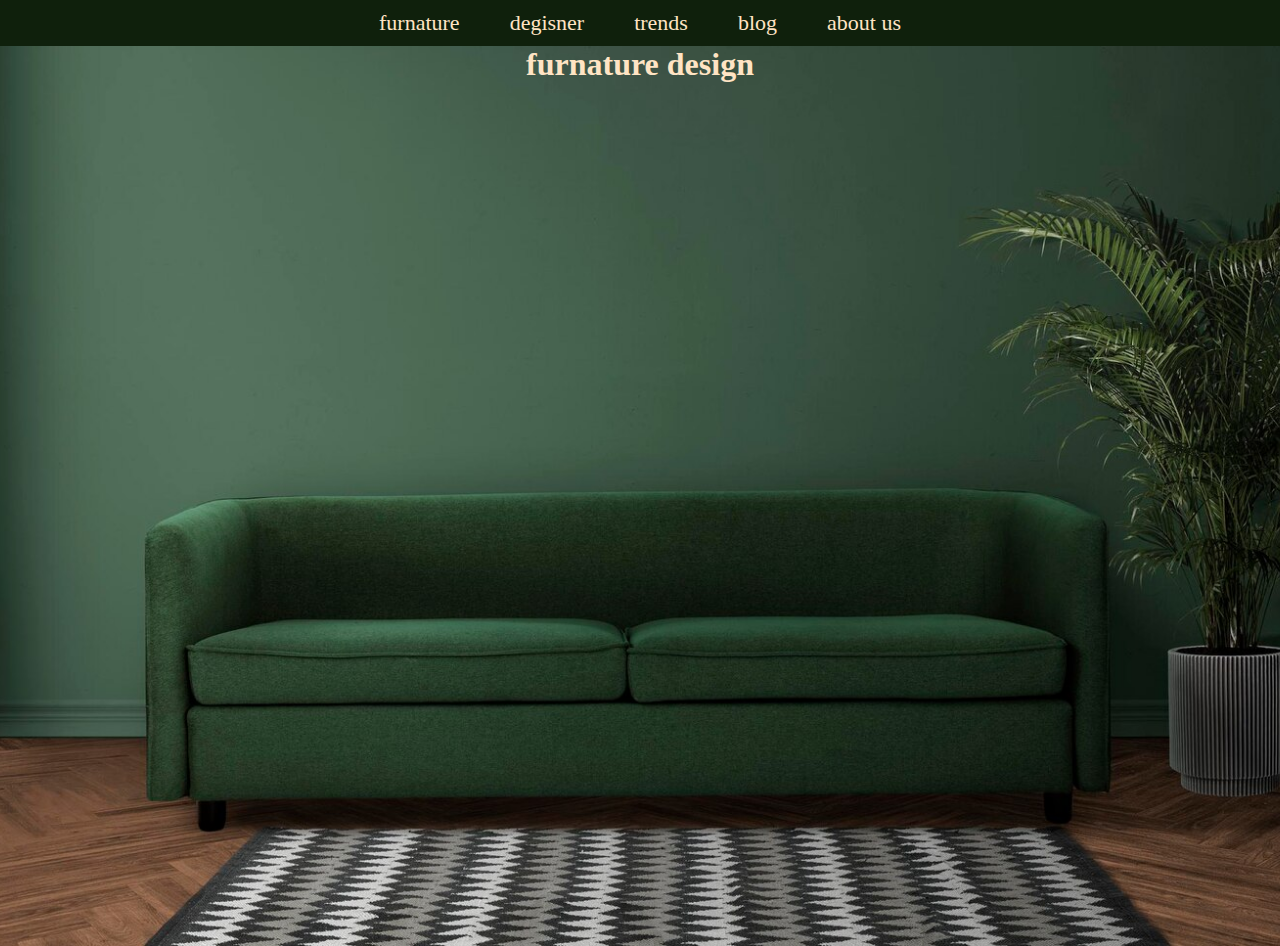
<file: webo/index.html>
<!DOCTYPE html>
<html lang="en">
<head>
    <meta charset="UTF-8">
    <meta name="viewport" content="width=device-width, initial-scale=1.0">
    <title>Document</title>
    <link rel="stylesheet" href="style.css">
</head>
<body>
    <header class="main">
        <ul>
            <a href="#">furnature</a>
            <a href="#">degisner</a>
            <a href="#">trends</a>
            <a href="#">blog</a>
            <a href="#">about us</a>
        </ul>
    </header>
    <div class="back">
        <h1 class="hh">furnature design</h1>

    </div>
</body>
</html>
</file>
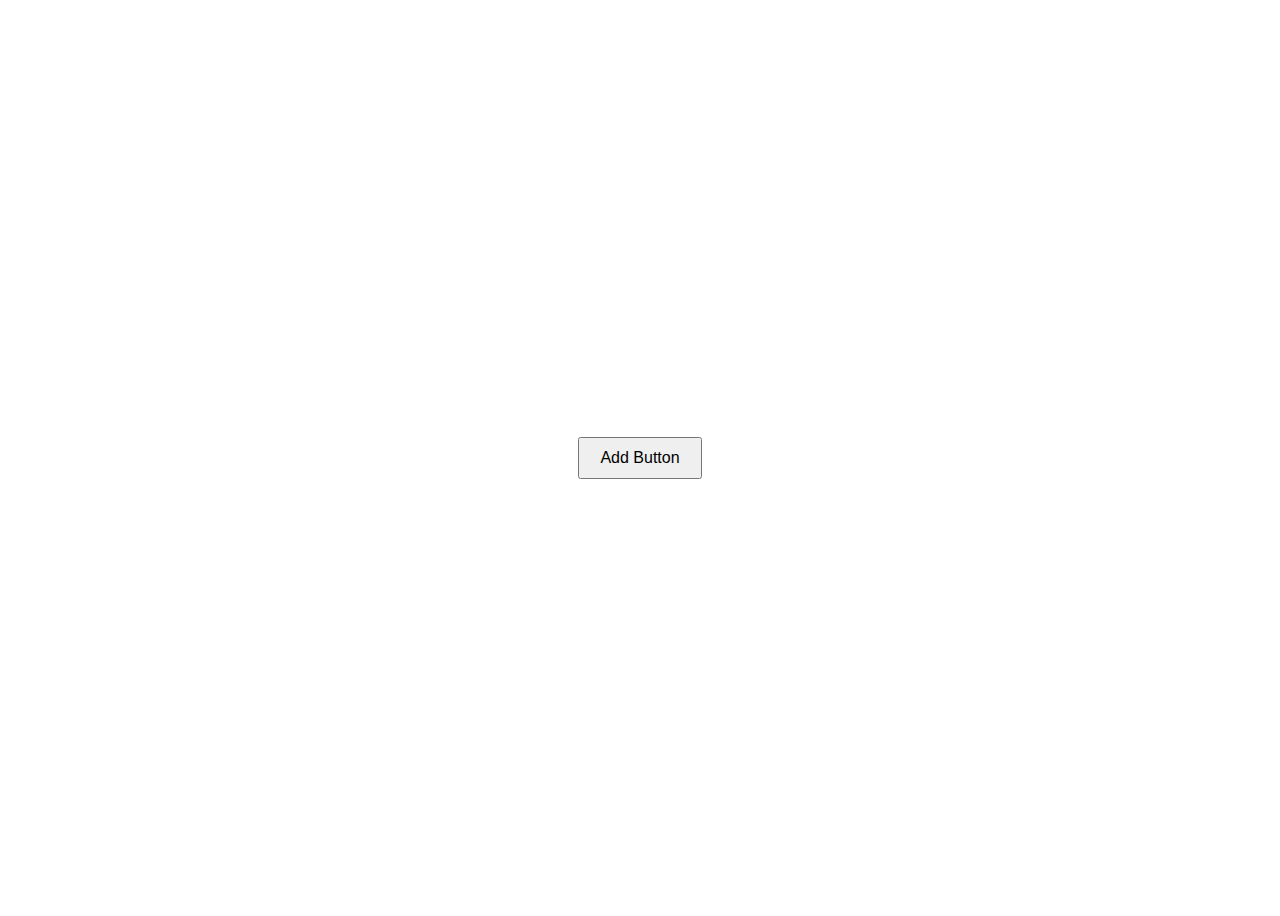
<file: function/array_function/event/index.html>
<!DOCTYPE html>
<html lang="en">
<head>
    <meta charset="UTF-8">
    <meta name="viewport" content="width=device-width, initial-scale=1.0">
    <title>Dynamic Button Adder</title>
    <link rel="stylesheet" href="style.css">
</head>
<body>
    <div class="container">
        <button onclick="addButton()">Add Button</button>
    </div>

    <script src="sript.js"></script>
</body>
</html>
</file>
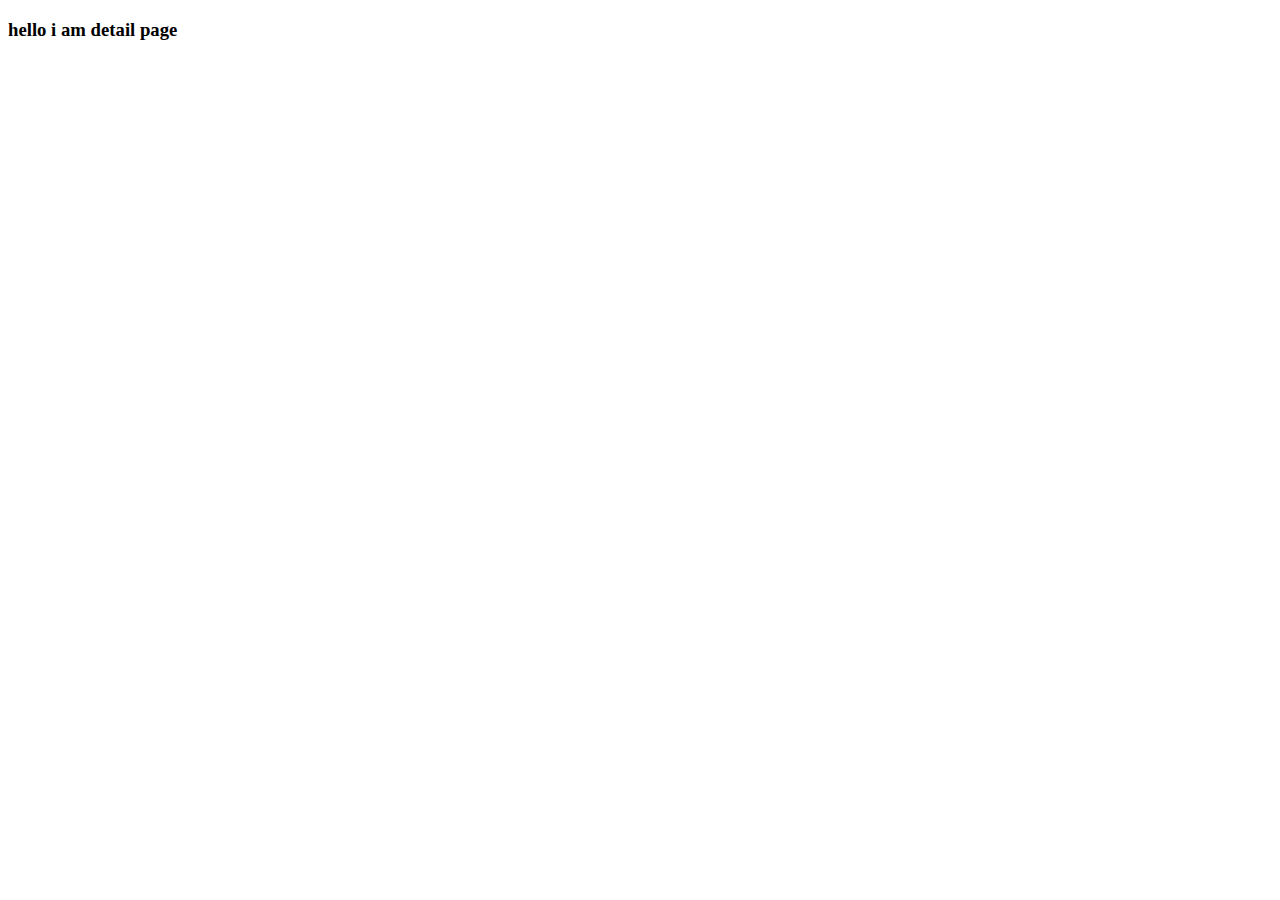
<file: ips_learn/postDetail.html>
<!DOCTYPE html>
<html lang="en">
<head>
    <meta charset="UTF-8">
    <meta name="viewport" content="width=device-width, initial-scale=1.0">
    <title>Document</title>
</head>
<body>
    <h3>hello i am detail page</h3>
    <div id="post_detail"></div>
    <script src="ips.js"></script>
</body>
</html>
</file>
<file: webo/style.css>
*{
    margin: 0;
    padding: 0;
    box-sizing: border-box;
}
.main{
    background-color: rgb(15, 32, 12);
    padding: 10px 20px;
}
.main ul a{
    text-decoration: none;
    font-size: 22px;
    color: bisque;
    
}
.main ul{
    display: flex;
    gap: 50px;
    align-items: center;
    justify-content: center;
}
.back{
    background-image: url(bax.jpg);
    height: 100vh;
    width: 100vw;
    background-size: cover;
    background-repeat: no-repeat;
    background-position: center;
    
    
}
.hh{
    color: bisque;
    display: flex;
    justify-content: center;
    align-items: center;
    

}
</file>
<file: function/array_function/event/style.css>
body {
    display: flex;
    justify-content: center;
    align-items: center;
    height: 100vh;

    
}
.container {
    text-align: center;
}
button {
    margin: 10px;
    padding: 10px 20px;
    display: flex;
    flex-direction: column;
    font-size: 16px;
}
</file>
